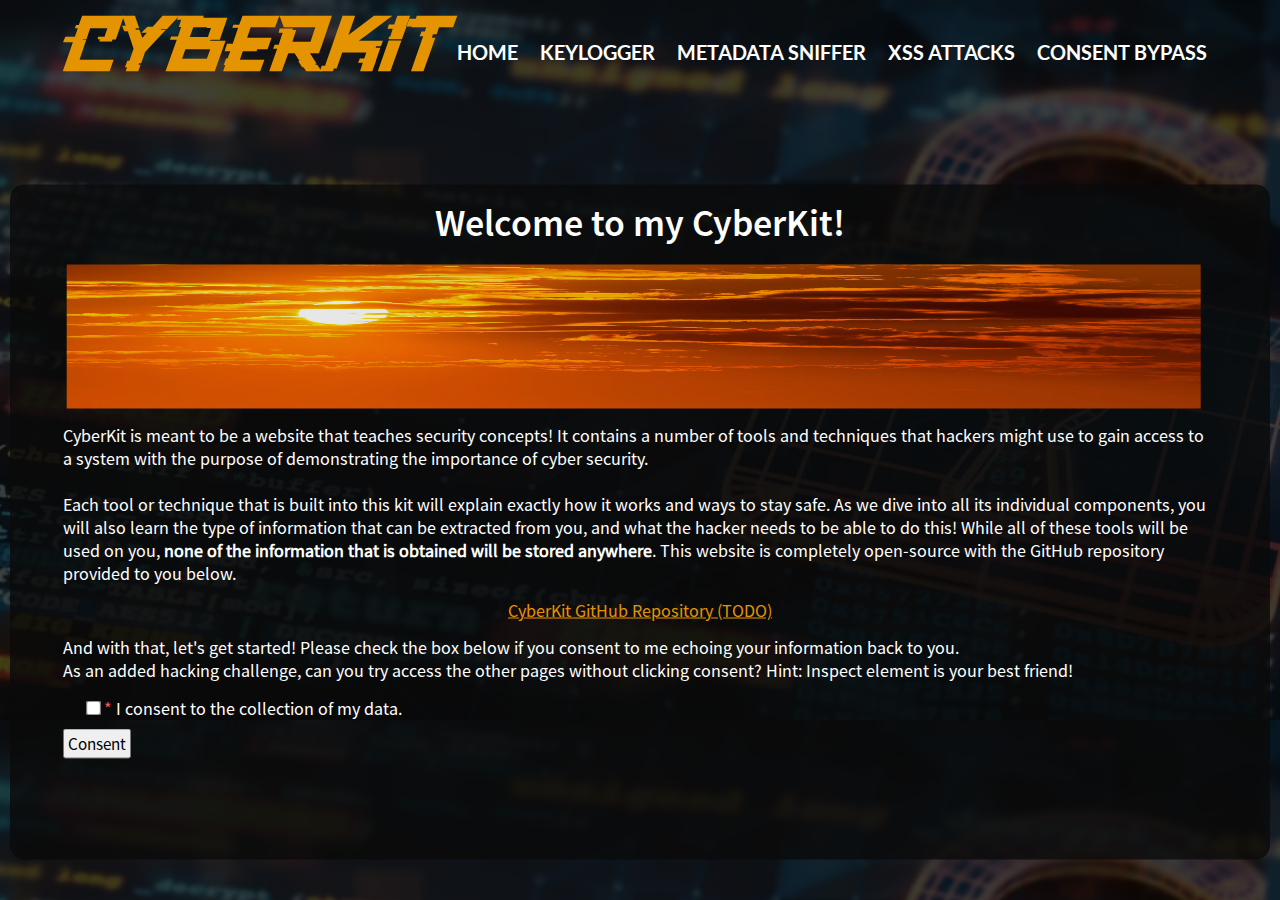
<file: templates/index.html>
<!DOCTYPE html>
<html>
    <head>
        <meta name="viewport" content="width=device-width, initial-scale=1, maximum-scale=1">
        <title>CyberKit</title>
        <link rel="stylesheet" href = "../static/index.css">
    </head>
    <body style="background-image: linear-gradient(rgba(0,0,0,0.75),rgba(0,0,0,0.75)),url(../static/background.jpg); background-size: cover;">
        <div class="navbar">
            <h1 class="logo">Cyberkit</h1>
            <ul>
                <li class = "navtext"><a href="/">Home</a></li>
                <li class = "navtext"><a onclick="consentedKeylogger()">Keylogger</a></li>
                <li class = "navtext"><a onclick="consentedMetadata()">Metadata Sniffer</a></li>
                <li class = "navtext"><a onclick="consentedXSS()">XSS Attacks</a></li>
                <li class = "navtext"><a onclick="consentedConsent()">Consent Bypass</a></li>
            </ul>
        </div>

        <div class="textbox">
            <h1>Welcome to my CyberKit!</h1>
            <img src="../static/very-bright-orange-sunset-with-streaky-clouds(3).png" class="sunset"/>
            <p>
                CyberKit is meant to be a website that teaches security concepts! It contains a number of tools and techniques that hackers
                might use to gain access to a system with the purpose of demonstrating the importance of cyber security. <br><br>
                Each tool or technique that is built into this kit will explain exactly how it works and ways to stay safe. As we dive
                into all its individual components, you will also learn the type of information that can be extracted from you,
                and what the hacker needs to be able to do this! While all of these tools will be used on you, <b>none of the
                information that is obtained will be stored anywhere</b>. This website is completely open-source with the GitHub
                repository provided to you below.
            </p>
            <p style="text-align: center;"><a href="">CyberKit GitHub Repository (TODO)</a></p>
            <p>
                And with that, let's get started! Please check the box below if you consent to me echoing your information back to you.
                <br>
                As an added hacking challenge, can you try access the other pages without clicking consent? Hint: Inspect element is your
                best friend!
                <form id="consentForm" action="javascript:onSubmit()">
                    <p>
                        <input type="checkbox" id="consentCheckbox" required>
                        <label for="consentCheckbox"> <span style="color: rgb(255, 82, 82);">*</span> I consent to the collection of my data.</label>
                    </p>

                    <input type="submit" value="Consent" style="font-size: 17px; padding: 2px 3px; font-family: 'Source Sans Pro';">
                </form>

                <p id="welcome" style="display: none;">Welcome to the CyberKit, hope you enjoy your stay! Below is the number of people
                that have consented and learnt from this website, just like you!</p>
                <div id="counter" class="counter" style="display: none;"></div>
            </p>
        </div>

        <script>
            function createCookie(name, value, days) {
                var expires = '',
                    date = new Date();
                if (days) {
                    date.setTime(date.getTime() + (days * 24 * 60 * 60 * 1000));
                    expires = '; expires=' + date.toGMTString();
                }
                document.cookie = name + '=' + value + expires + '; path=/';
            }

            function readCookie(name) {
                var nameEQ = name + '=',
                    allCookies = document.cookie.split(';'),
                    i,
                    cookie;
                for (i = 0; i < allCookies.length; i++) {
                    cookie = allCookies[i];
                    while (cookie.charAt(0) === ' ') {
                        cookie = cookie.substring(1, cookie.length);
                    }
                    if (cookie.indexOf(nameEQ) === 0) {
                        return cookie.substring(nameEQ.length, cookie.length);
                    }
                }
                return null;
            }

            if (readCookie('consent') === 'true') {
                const counterElement = document.getElementById('counter');
                fetch('/get_counter', { method: 'GET' }).then(response => response.json()).then(data => {
                    counterElement.innerHTML = 'Counter: ' + data.counter + ' &#129395';
                });
                document.getElementById("welcome").style.display = "block";
                document.getElementById("counter").style.display = "block";
            }

            function onSubmit() {
                if (readCookie('consent') === 'true') {
                    alert("You can only consent once!");
                } else {
                    const counterElement = document.getElementById('counter');
                    fetch('/increment', { method: 'POST' }).then(response => response.json()).then(data => {
                        counterElement.innerHTML = 'Counter: ' + data.counter + ' &#129395';
                    });

                    document.cookie = createCookie('consent', 'true');
                    document.getElementById("welcome").style.display = "block";
                    document.getElementById("counter").style.display = "block";
                    const button = document.getElementById("button");
                }
            }

            function consentedKeylogger() {
                if (readCookie('consent') !== 'true') {
                    alert("You must consent before clicking!");
                } else if (window.innerWidth <= 428) {
                    alert("The keylogger isn't accessible on phone!");
                } else {
                    window.location.href = "/keylogger";
                }
            }

            function consentedMetadata() {
                if (readCookie('consent') !== 'true') {
                    alert("You must consent before clicking!");
                } else {
                    window.location.href = "/metadata";
                }
            }

            function consentedXSS() {
                if (readCookie('consent') !== 'true') {
                    alert("You must consent before clicking!");
                } else {
                    window.location.href = "/xss";
                }
            }

            function consentedConsent() {
                if (readCookie('consent') !== 'true') {
                    alert("You must consent before clicking!");
                } else {
                    window.location.href = "/consent";
                }
            }
        </script>
    </body>
</html>
</file>
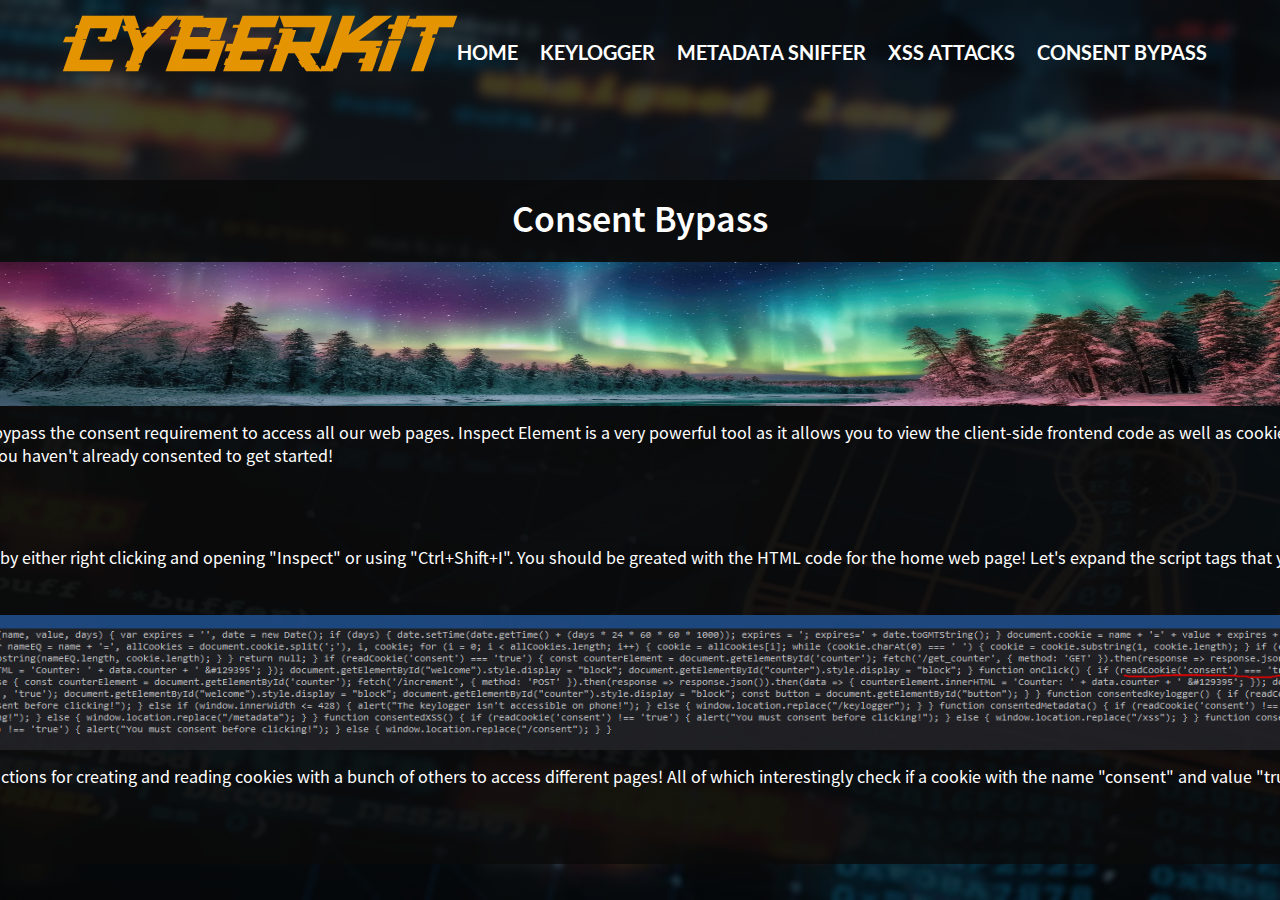
<file: templates/consent.html>
<!DOCTYPE html>
<html>
    <head>
        <meta name="viewport" content="width=device-width, initial-scale=1, maximum-scale=1">
        <title>CyberKit</title>
        <link rel="stylesheet" href = "../static/aurora.css">
    </head>
    <body style="background-image: linear-gradient(rgba(0,0,0,0.75),rgba(0,0,0,0.75)),url(../static/background.jpg); background-size: cover;">
        <div class="banner">
            <div class="navbar">
                <h1 class="logo">Cyberkit</h1>
                <ul>
                    <li class = "navtext"><a href="/">Home</a></li>
                    <li class = "navtext"><a onclick="clickKeylogger()">Keylogger</a></li>
                    <li class = "navtext"><a href="/metadata">Metadata Sniffer</a></li>
                    <li class = "navtext"><a href="/xss">XSS Attacks</a></li>
                    <li class = "navtext"><a href="/consent">Consent Bypass</a></li>
                </ul>
            </div>
        </div>

        <div class="textbox">
            <h1>Consent Bypass</h1>
            <img src="../static/aurora.jpg" class="aurora"/>
            <p>
                Here we will step you through how to bypass the consent requirement to access all our web pages. Inspect Element is a
                very powerful tool as it allows you to view the client-side frontend code as well as cookies and so much more. Let's
                open up incognito or grab a new device where you haven't already consented to get started!
                <br><br>
            </p>
            <h2>Viewing Frontend Code</h2>
            <p>
                We'll start by opening Inspect Element by either right clicking and opening "Inspect" or using "Ctrl+Shift+I". You should
                be greated with the HTML code for the home web page! Let's expand the script tags that you see to peer into the JavaScript
                code.
                <br><br>
            </p>
            <img src="../static/dadwasdw.PNG" class="xss"/>
            <p>
                After looking at it, it seems we have functions for creating and reading cookies with a bunch of others to access different
                pages! All of which interestingly check if a cookie with the name "consent" and value "true" exist before accessing them.
                <br><br>
            </p>
            <h2>Creating our Cookie</h2>
            <p>
                Now that we know the website checks if you consented via cookies, let's create our own! Navigating to the "Storage" section
                and clicking on "Cookies" we should see an empty section that says "No data present for selected host". This is because the
                website hasn't created any cookies for us yet. Let's do that on our own! Click the plus icon at the top right which will
                create a new cookie. Change its name to "consent" and value to "true" and refresh the web page.
            </p>
            <img src="../static/jytfewhtr.PNG" class="xss"/>
            <p>
                And just like that we're in! But that was almost too easy, how do other websites protect themselves from attacks like these?
                Most cookies that we deem important are not stored on the client-side HTML but in the backend server which isn't accessible
                via Inspect Element. On top of this cookies don't have easily guessable names like "consent=true" but rather a large hashed
                string that is near impossible to guess or brute force!
                <br><br>
            </p>
        </div>

        <script>
            function clickKeylogger() {
                if (window.innerWidth <= 428) {
                    alert("The keylogger isn't accessible on phone!");
                } else {
                    window.location.href = "/keylogger";
                }
            }
        </script>
    </body>
</html>
</file>
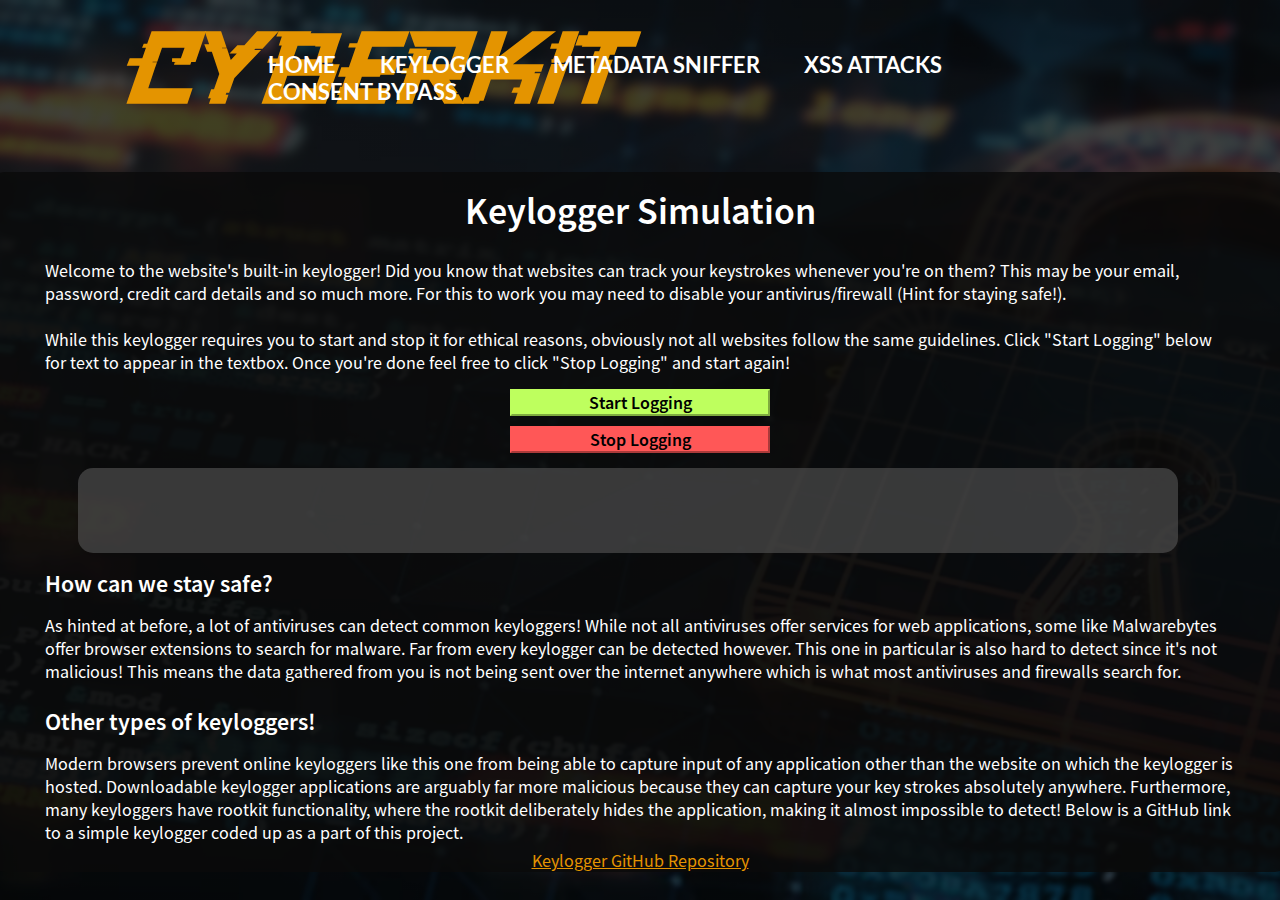
<file: templates/keylogger.html>
<!DOCTYPE html>
<html>
    <head>
        <title>CyberKit</title>
        <link rel="stylesheet" href = "../static/keylogger.css">
    </head>
    <body>
        <div class="banner">
            <div class="navbar">
                <h1 class="logo">Cyberkit</h1>
                <ul>
                    <li class = "navtext"><a href="/">Home</a></li>
                    <li class = "navtext"><a href="/keylogger">Keylogger</a></li>
                    <li class = "navtext"><a href="/metadata">Metadata Sniffer</a></li>
                    <li class = "navtext"><a href="/xss">XSS Attacks</a></li>
                    <li class = "navtext"><a href="/consent">Consent Bypass</a></li>
                </ul>
            </div>
        </div>

        <div class="textbox">
            <h1>Keylogger Simulation</h1>
            <p>Welcome to the website's built-in keylogger! Did you know that websites can track your keystrokes whenever
                you're on them? This may be your email, password, credit card details and so much more. For this to work
                you may need to disable your antivirus/firewall (Hint for staying safe!).
                <br><br>
                While this keylogger requires you to start and stop it for ethical reasons, obviously not all websites follow
                the same guidelines. Click "Start Logging" below for text to appear in the textbox. Once you're done feel
                free to click "Stop Logging" and start again!
            </p>
            <button id="startButton" class="startButton" onmousedown="startLog()">Start Logging</button>
            <button id="stopButton" class="stopButton" onmousedown="stopLog()">Stop Logging</button>
            <div id="logbox" class="logbox"><div id="keylog" class="keylog"></div></div>
            <h2>How can we stay safe?</h2>
            <p>
                As hinted at before, a lot of antiviruses can detect common keyloggers! While not all antiviruses offer services
                for web applications, some like Malwarebytes offer browser extensions to search for malware. Far from every
                keylogger can be detected however. This one in particular is also hard to detect since it's not malicious!
                This means the data gathered from you is not being sent over the internet anywhere which is what most
                antiviruses and firewalls search for.
                <br><br>
            </p>
            <h2>Other types of keyloggers!</h2>
            <p>
                Modern browsers prevent online keyloggers like this one from being able to capture input of any application other than
                the website on which the keylogger is hosted. Downloadable keylogger applications are arguably far more malicious because
                they can capture your key strokes absolutely anywhere. Furthermore, many keyloggers have rootkit functionality, where the
                rootkit deliberately hides the application, making it almost impossible to detect! Below is a GitHub link to a simple
                keylogger coded up as a part of this project.
            </p>
            <p style="text-align: center;"><a href="https://github.com/mikemospan/keylogger">Keylogger GitHub Repository</a></p>
        </div>

        <script>
            const startButton = document.getElementById('startButton');
            const stopButton = document.getElementById('stopButton');
            const log = document.getElementById('keylog');
            let logText = "";
            let isLogging = false;

            function startLog() {
                logText = '';
                log.innerHTML = 'Logging started...';
                isLogging = true;
            }

            function stopLog() {
                log.innerHTML = 'Logging stopped.';
                isLogging = false;
            }

            document.addEventListener('keydown', function (event) {
                if (isLogging) {
                    const key = event.key;
                    if (key !== "Shift") {
                        logText += key;
                        log.innerHTML = logText;

                        const logbox = document.getElementById('logbox');
                        logbox.scrollTop = logbox.scrollHeight - logbox.clientHeight;
                    }
                }
            });
        </script>
    </body>
</html>
</file>
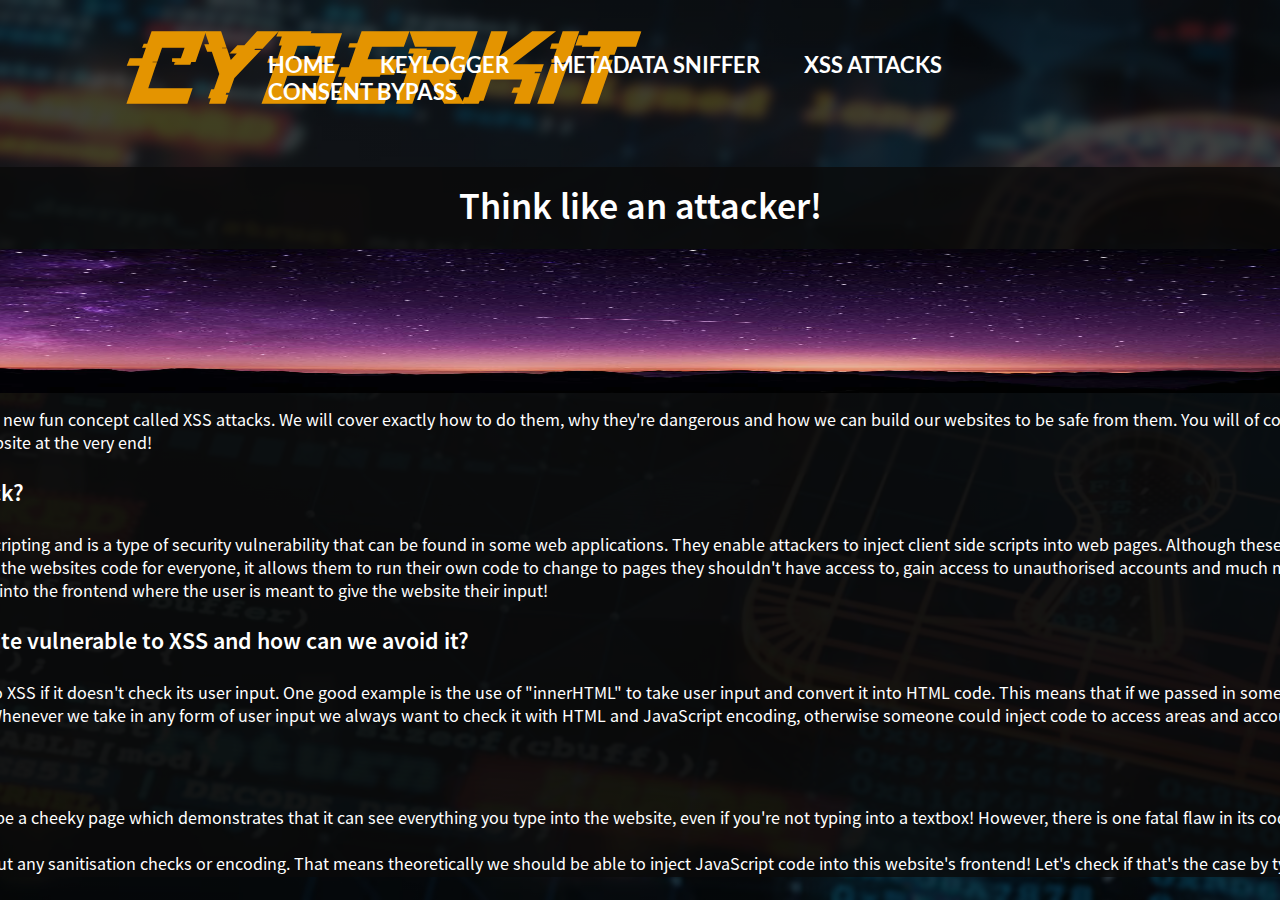
<file: templates/xss.html>
<!DOCTYPE html>
<html>
    <head>
        <meta name="viewport" content="width=device-width, initial-scale=1, maximum-scale=1">
        <title>CyberKit</title>
        <link rel="stylesheet" href = "../static/xss.css">
    </head>
    <body style="background-image: linear-gradient(rgba(0,0,0,0.75),rgba(0,0,0,0.75)),url(../static/background.jpg); background-size: cover;">
        <div class="banner">
            <div class="navbar">
                <h1 class="logo">Cyberkit</h1>
                <ul>
                    <li class = "navtext"><a href="/">Home</a></li>
                    <li class = "navtext"><a onclick="clickKeylogger()">Keylogger</a></li>
                    <li class = "navtext"><a href="/metadata">Metadata Sniffer</a></li>
                    <li class = "navtext"><a href="/xss">XSS Attacks</a></li>
                    <li class = "navtext"><a href="/consent">Consent Bypass</a></li>
                </ul>
            </div>
        </div>

        <div class="textbox">
            <h1>Think like an attacker!</h1>
            <img src="../static/sublime-purple-night-sky-unsplash-b1747a-1024.jpg" class="night"/>
            <p>
                In this page we introduce a new fun concept called XSS attacks. We will cover exactly how to do them, why they're dangerous
                and how we can build our websites to be safe from them. You will of course get to perform your own XSS attack on this
                website at the very end!
                <br><br>
            </p>
            <h2>What is an XSS Attack?</h2>
            <p>
                XSS stands for cross-site scripting and is a type of security vulnerability that can be found in some web applications.
                They enable attackers to inject client side scripts into web pages. Although these changes only affect their viewing of
                the website, not the websites code for everyone, it allows them to run their own code to change to pages they shouldn't
                have access to, gain access to unauthorised accounts and much more.
                Most commonly, JavaScript code is injected into the frontend where the user is meant to give the website their input!
                <br><br>
            </p>
            <h2>What makes a website vulnerable to XSS and how can we avoid it?</h2>
            <p>
                A web page is vulnerable to XSS if it doesn't check its user input. One good example is the use of "innerHTML" to take user
                input and convert it into HTML code. This means that if we passed in some malicious JavaScript code the website would run it!
                Whenever we take in any form of user input we always want to check it with HTML and JavaScript encoding, otherwise someone
                could inject code to access areas and accounts they aren't meant to.
                <br><br>
            </p>
            <h2>Attack the Attacker!</h2>
            <p>
                The keylogger is meant to be a cheeky page which demonstrates that it can see everything you type into the website, even
                if you're not typing into a textbox! However, there is one fatal flaw in its code that we recently discussed...<br>
                It's using innerHTML without any sanitisation checks or encoding. That means theoretically we should be able to inject
                JavaScript code into this website's frontend! Let's check if that's the case by typing a simple alert:
                <b>&lt;script&gt;alert(1);&lt;\script&gt;&nbsp;</b> &emsp; ... hmm that didn't seem to work, but notice how as soon as we
                close the first script tag the text disappears?<br><br>
                Our code is definitely being injected, but for some reason we don't see the alert. This is because a lot of modern browsers
                check for script tags to execute only when a page is loaded, so putting one in later doesn't do anything for security reasons.
                There are ways around it however, instead of using the script tag to do our alert, let's execute our code through a "onerror"
                which gets ran if something fails to load.
                <br><br>
            </p>
            <img src="../static/keyloggerxss.PNG" class="xss"/>
            <p>
                Let's use a simple image tag which loads the image from an undefined source "x". This is means
                <b>&lt;img src="x" onerror="alert(1)"&gt;</b> is guaranteed to trigger the alert! Go and have fun XSS'ing!
                <br><br>
            </p>
        </div>

        <script>
            function clickKeylogger() {
                if (window.innerWidth <= 428) {
                    alert("The keylogger isn't accessible on phone!");
                } else {
                    window.location.href = "/keylogger";
                }
            }
        </script>
    </body>
</html>
</file>
<file: static/index.css>
*{
    margin: 0;
    padding: 0;
}

@font-face {
    font-family: 'Lato-Bold';
    src: url(Lato/Lato-Bold.ttf) format('truetype');
}

@font-face {
    font-family: 'Cyber';
    src: url(sd-cyber-glitch-font/Demosdcyberglitch-yw6GM.ttf) format('truetype');
}

@font-face {
    font-family: 'Source Sans Pro Semibold';
    src: url(source-sans-pro/SourceSansPro-Semibold.otf) format('opentype');
}

@font-face {
    font-family: 'Source Sans Pro';
    src: url(source-sans-pro/SourceSansPro-Regular.otf) format('opentype');
}

.navbar {
    width: 80%;
    margin: auto;
    padding: 4vh 0;
    display: flex;
    align-items: center;
    justify-content: space-between;
}

.navtext {
    font-family: 'Lato-Bold';
    font-size: 22px;
    cursor: pointer;
}

.logo {
    width: 13vh;
    font-family: 'Cyber';
    color: #e49400;
    font-size: 112px;
}

.navbar ul li {
    list-style: none;
    display: inline-block;
    margin: 0 2.1vh;
    position: relative;
}

.navbar ul li a {
    text-decoration: none;
    color: #fff;
    text-transform: uppercase;
    height: auto;
}

.navbar ul li::after {
    content: '';
    height: 0.3vh;
    width: 0;
    background: #e27900;
    position: absolute;
    left: 0;
    bottom: -1vh;
    transition: 0.5s;
}

.navbar ul li:hover::after {
    width: 100%;
}

.textbox {
    width: 120vh;
    height: 75vh;
    background: rgba(10, 10, 10, 0.8);
    display: flex;
    position: absolute;
    transform: translate(-50%, -50%);
    top: 58%;
    left: 50%;
    color: white;
    border-radius: 1.6vh;
    flex-direction: column;
}

.textbox h1 {
    text-align: center;
    font-family: 'Source Sans Pro Semibold';
    font-size: 38px;
    margin-top: 1.6vh;
    margin-bottom: 2.1vh;
    height: auto;
}

.textbox p {
    font-family: 'Source Sans Pro';
    margin-left: 5.9vh;
    margin-right: 5.9vh;
    margin-top: 1.6vh;
    font-size: 18px;
}

.sunset {
    width: 90%;
    height: 16vh;
    transform: translate(5%, 0%);
    background-size: cover;
    background-position: center;
    display: block;
    opacity: 0.9;
}

a {
    color: #e49400;
    background-color: transparent;
    text-decoration: underline;
}

input[type=checkbox] {
    margin-left: 2.7vh;
    -ms-transform: scale(1.15);
    -moz-transform: scale(1.15);
    -webkit-transform: scale(1.15);
    -o-transform: scale(1.15);
    transform: scale(1.15);
    padding: 0.1vh;
}

input[type=submit] {
    margin-top: 1vh;
    margin-left: 5.9vh;
}

.counter {
    font-family: 'Source Sans Pro';
    margin-left: 5.9vh;
    margin-right: 5.9vh;
    margin-top: 1.6vh;
    font-size: 18px;
}

@media (max-width: 1300px) {
    .logo {
        width: 11vh;
        font-size: 86px;
    }

    .navbar {
        width: 90%;
        padding: 2vh 0;
    }

    .navbar ul li {
        margin: 0 1vh;
    }

    .navtext {
        font-size: 20px;
    }

    .textbox {
        width: 140vh;
    }
}

@media (max-width: 428px) {
    .logo {
        width: 8vh;
        font-size: 64px;
        display: block;
        transform: translate(70%, 0%);
    }

    .banner {
        height: 205vh;
    }

    .navbar {
        width: 50vh;
        margin: auto;
        padding: 2.7vh 0;
        display: flex;
        align-items: center;
        justify-content: space-between;
    }

    .navbar ul li {
        margin: 0 0.5vh;
        transform: translate(0%, 250%);
        left: -13%;
    }

    .navtext {
        font-size: 18px;
    }

    .textbox {
        width: 50vh;
        height: 132vh;
        transform: translate(-50%, -50%);
        top: 96%;
        left: 50%;
        border-radius: 1.6vh;
        margin-bottom: 5vh;
        margin-top: 1vh;
    }

    .textbox p {
        margin-left: 2vh;
        margin-right: 2vh;
        margin-top: 1.6vh;
    }

    .sunset {
        width: 90%;
        height: 8vh;
    }

    .navbar ul li:hover::after {
        width: 0%;
    }
}
</file>
<file: static/aurora.css>
*{
    margin: 0;
    padding: 0;
}

.banner {
    width: 100%;
    height: 100vh;
    background-image: linear-gradient(rgba(0,0,0,0.75),rgba(0,0,0,0.75)),url(background.jpg);
    background-size: cover;
    background-position: center;
}

@font-face {
    font-family: 'Lato-Bold';
    src: url(Lato/Lato-Bold.ttf) format('truetype');
}

@font-face {
    font-family: 'Cyber';
    src: url(sd-cyber-glitch-font/Demosdcyberglitch-yw6GM.ttf) format('truetype');
}

@font-face {
    font-family: 'Source Sans Pro Semibold';
    src: url(source-sans-pro/SourceSansPro-Semibold.otf) format('opentype');
}

@font-face {
    font-family: 'Source Sans Pro';
    src: url(source-sans-pro/SourceSansPro-Regular.otf) format('opentype');
}

.navbar {
    width: 80%;
    margin: auto;
    padding: 35px 0;
    display: flex;
    align-items: center;
    justify-content: space-between;
}

.navtext {
    font-family: 'Lato-Bold';
    font-size: 22px;
    cursor: pointer;
}

.logo {
    width: 120px;
    font-family: 'Cyber';
    color: #e49400;
    font-size: 112px;
}

.navbar ul li {
    list-style: none;
    display: inline-block;
    margin: 0 20px;
    position: relative;
}

.navbar ul li a {
    text-decoration: none;
    color: #fff;
    text-transform: uppercase;
}

.navbar ul li::after {
    content: '';
    height: 3px;
    width: 0;
    background: #e27900;
    position: absolute;
    left: 0;
    bottom: -10px;
    transition: 0.5s;
}

.navbar ul li:hover::after {
    width: 100%;
}

.textbox {
    width: 1800px;
    height: 710px;
    background: rgba(10, 10, 10, 0.8);
    display: flex;
    position: absolute;
    transform: translate(-50%, -50%);
    top: 58%;
    left: 50%;
    color: white;
    border-radius: 15px;
    flex-direction: column;
    word-wrap: break-word;
    overflow-y: scroll;
}

.aurora {
    width: 90%;
    height: 16vh;
    transform: translate(5%, 0%);
    background-size: cover;
    background-position: center;
    display: block;
    opacity: 0.9;
}

.xss {
    width: 80%;
    height: 15vh;
    transform: translate(13%, 0%);
    background-size: cover;
    background-position: center;
    display: block;
    opacity: 0.9;
}

.textbox h1 {
    text-align: center;
    font-family: 'Source Sans Pro Semibold';
    font-size: 38px;
    margin-top: 15px;
    margin-bottom: 20px;
}

.textbox h2 {
    font-family: 'Source Sans Pro Semibold';
    font-size: 24px;
    margin-bottom: 10px;
    margin-left: 55px;
}

.textbox p {
    font-family: 'Source Sans Pro';
    margin-left: 55px;
    margin-right: 55px;
    margin-top: 15px;
    font-size: 18px;
}

@media (max-width: 1300px) {
    .logo {
        width: 11vh;
        font-size: 86px;
    }

    .navbar {
        width: 90%;
        padding: 2vh 0;
    }

    .navbar ul li {
        margin: 0 1vh;
    }

    .navtext {
        font-size: 20px;
    }

    .textbox {
        width: 220vh;
        height: 76vh;
        background: rgba(10, 10, 10, 0.8);
        display: flex;
        position: absolute;
        transform: translate(-50%, -50%);
        top: 58%;
        left: 50%;
        color: white;
        border-radius: 15px;
        flex-direction: column;
        word-wrap: break-word;
        overflow-y: scroll;
    }
}

@media (max-width: 428px) {
    .logo {
        width: 8vh;
        font-size: 64px;
        display: block;
        transform: translate(70%, 0%);
    }

    .banner {
        height: 205vh;
    }

    .navbar {
        width: 50vh;
        margin: auto;
        padding: 2.7vh 0;
        display: flex;
        align-items: center;
        justify-content: space-between;
    }

    .navbar ul li {
        margin: 0 0.5vh;
        transform: translate(0%, 250%);
        left: -13%;
    }

    .navtext {
        font-size: 18px;
    }

    .textbox {
        width: 50vh;
        height: 132vh;
        transform: translate(-50%, -50%);
        top: 96%;
        left: 50%;
        border-radius: 1.6vh;
        margin-bottom: 5vh;
        margin-top: 1vh;
    }

    .textbox p {
        margin-left: 2vh;
        margin-right: 2vh;
        margin-top: 1.6vh;
    }

    .navbar ul li:hover::after {
        width: 0%;
    }
}
</file>
<file: static/keylogger.css>
*{
    margin: 0;
    padding: 0;
}

.banner {
    width: 100%;
    height: 100vh;
    background-image: linear-gradient(rgba(0,0,0,0.75),rgba(0,0,0,0.75)),url(background.jpg);
    background-size: cover;
    background-position: center;
}

@font-face {
    font-family: 'Lato-Bold';
    src: url(Lato/Lato-Bold.ttf) format('truetype');
}

@font-face {
    font-family: 'Cyber';
    src: url(sd-cyber-glitch-font/Demosdcyberglitch-yw6GM.ttf) format('truetype');
}

@font-face {
    font-family: 'Source Sans Pro Semibold';
    src: url(source-sans-pro/SourceSansPro-Semibold.otf) format('opentype');
}

@font-face {
    font-family: 'Source Sans Pro';
    src: url(source-sans-pro/SourceSansPro-Regular.otf) format('opentype');
}

.navbar {
    width: 80%;
    margin: auto;
    padding: 35px 0;
    display: flex;
    align-items: center;
    justify-content: space-between;
}

.navtext {
    font-family: 'Lato-Bold';
    font-size: 22px;
}

.logo {
    width: 120px;
    font-family: 'Cyber';
    color: #e49400;
    font-size: 112px;
}

.navbar ul li {
    list-style: none;
    display: inline-block;
    margin: 0 20px;
    position: relative;
}

.navbar ul li a {
    text-decoration: none;
    color: #fff;
    text-transform: uppercase;
}

.navbar ul li::after {
    content: '';
    height: 3px;
    width: 0;
    background: #e27900;
    position: absolute;
    left: 0;
    bottom: -10px;
    transition: 0.5s;
}

.navbar ul li:hover::after {
    width: 100%;
}

a {
    color: #e49400;
    background-color: transparent;
    text-decoration: underline;
}

.textbox {
    width: 1300px;
    height: 700px;
    background: rgba(10, 10, 10, 0.8); 
    display: flex;
    position: absolute;
    transform: translate(-50%, -50%);
    top: 58%;
    left: 50%;
    color: white;
    border-radius: 15px;
    flex-direction: column;
}

.textbox h1 {
    text-align: center;
    font-family: 'Source Sans Pro Semibold';
    font-size: 38px;
    margin-top: 15px;
    margin-bottom: 20px;
}

.textbox h2 {
    font-family: 'Source Sans Pro Semibold';
    font-size: 24px;
    margin-bottom: 10px;
    margin-left: 55px;
}

.textbox p {
    font-family: 'Source Sans Pro';
    margin-left: 55px;
    margin-right: 55px;
    margin-top: 5px;
    font-size: 18px;
}

.startButton {
    font-family: 'Source Sans Pro Semibold';
    font-size: 18px;
    margin-top: 15px;
    margin-left: 55px;
    margin-right: 55px;
    background-color: rgb(190, 255, 94);
    border-color: rgb(190, 255, 94);
    width: 20%;
    align-self: center;
}

.stopButton {
    font-family: 'Source Sans Pro Semibold';
    font-size: 18px;
    margin-top: 10px;
    margin-left: 55px;
    margin-right: 55px;
    background-color: rgb(255, 87, 87);
    border-color: rgb(255, 87, 87);
    width: 20%;
    align-self: center;
}

.logbox {
    width: 1100px;
    height: 10vh;
    background: rgba(77, 77, 77, 0.7); 
    display: block;
    position: relative;
    margin-left: 55px;
    margin-top: 15px;
    margin-bottom: 15px;
    transform: translate(3%, 0%);
    color: white;
    border-radius: 15px;
    word-wrap: break-word;
    overflow-y: scroll;
    background-size: cover;
    background-position: center;
}

.keylog {
    font-family: 'Source Sans Pro';
    font-size: 18px;
    margin-top: 5px;
    margin-left: 10px;
    margin-right: 10px;
}
</file>
<file: static/xss.css>
*{
    margin: 0;
    padding: 0;
}

.banner {
    width: 100%;
    height: 100vh;
    background-image: linear-gradient(rgba(0,0,0,0.75),rgba(0,0,0,0.75)),url(background.jpg);
    background-size: cover;
    background-position: center;
}

@font-face {
    font-family: 'Lato-Bold';
    src: url(Lato/Lato-Bold.ttf) format('truetype');
}

@font-face {
    font-family: 'Cyber';
    src: url(sd-cyber-glitch-font/Demosdcyberglitch-yw6GM.ttf) format('truetype');
}

@font-face {
    font-family: 'Source Sans Pro Semibold';
    src: url(source-sans-pro/SourceSansPro-Semibold.otf) format('opentype');
}

@font-face {
    font-family: 'Source Sans Pro';
    src: url(source-sans-pro/SourceSansPro-Regular.otf) format('opentype');
}

.navbar {
    width: 80%;
    margin: auto;
    padding: 35px 0;
    display: flex;
    align-items: center;
    justify-content: space-between;
}

.navtext {
    font-family: 'Lato-Bold';
    font-size: 22px;
    cursor: pointer;
}

.logo {
    width: 120px;
    font-family: 'Cyber';
    color: #e49400;
    font-size: 112px;
}

.navbar ul li {
    list-style: none;
    display: inline-block;
    margin: 0 20px;
    position: relative;
}

.navbar ul li a {
    text-decoration: none;
    color: #fff;
    text-transform: uppercase;
}

.navbar ul li::after {
    content: '';
    height: 3px;
    width: 0;
    background: #e27900;
    position: absolute;
    left: 0;
    bottom: -10px;
    transition: 0.5s;
}

.navbar ul li:hover::after {
    width: 100%;
}

.textbox {
    width: 1800px;
    height: 710px;
    background: rgba(10, 10, 10, 0.8);
    display: flex;
    position: absolute;
    transform: translate(-50%, -50%);
    top: 58%;
    left: 50%;
    color: white;
    border-radius: 15px;
    flex-direction: column;
    word-wrap: break-word;
    overflow-y: scroll;
}

.night {
    width: 90%;
    height: 16vh;
    transform: translate(5%, 0%);
    background-size: cover;
    background-position: center;
    display: block;
    opacity: 0.9;
}

.xss {
    width: 80%;
    height: 15vh;
    transform: translate(13%, 0%);
    background-size: cover;
    background-position: center;
    display: block;
    opacity: 0.9;
}

.textbox h1 {
    text-align: center;
    font-family: 'Source Sans Pro Semibold';
    font-size: 38px;
    margin-top: 15px;
    margin-bottom: 20px;
}

.textbox h2 {
    font-family: 'Source Sans Pro Semibold';
    font-size: 24px;
    margin-bottom: 10px;
    margin-left: 55px;
}

.textbox p {
    font-family: 'Source Sans Pro';
    margin-left: 55px;
    margin-right: 55px;
    margin-top: 15px;
    font-size: 18px;
}

.meme {
    width: 60%;
    height: 50%;
    background-image: linear-gradient(rgba(0,0,0,0.25),rgba(0,0,0,0.25)),url(main-qimg-d8d51f42228f22624234213633afa96b-lq.jpg);
    transform: translate(5%, 0%);
    background-size: cover;
    background-position: center;
    display: block;
    opacity: 0.9;
}

@media (max-width: 428px) {
    .logo {
        width: 8vh;
        font-size: 64px;
        display: block;
        transform: translate(70%, 0%);
    }

    .banner {
        height: 205vh;
    }

    .navbar {
        width: 50vh;
        margin: auto;
        padding: 2.7vh 0;
        display: flex;
        align-items: center;
        justify-content: space-between;
    }

    .navbar ul li {
        margin: 0 0.5vh;
        transform: translate(0%, 250%);
        left: -13%;
    }

    .navtext {
        font-size: 18px;
    }

    .textbox {
        width: 50vh;
        height: 132vh;
        transform: translate(-50%, -50%);
        top: 96%;
        left: 50%;
        border-radius: 1.6vh;
        margin-bottom: 5vh;
        margin-top: 1vh;
    }

    .textbox p {
        margin-left: 2vh;
        margin-right: 2vh;
        margin-top: 1.6vh;
    }

    .navbar ul li:hover::after {
        width: 0%;
    }
}
</file>
